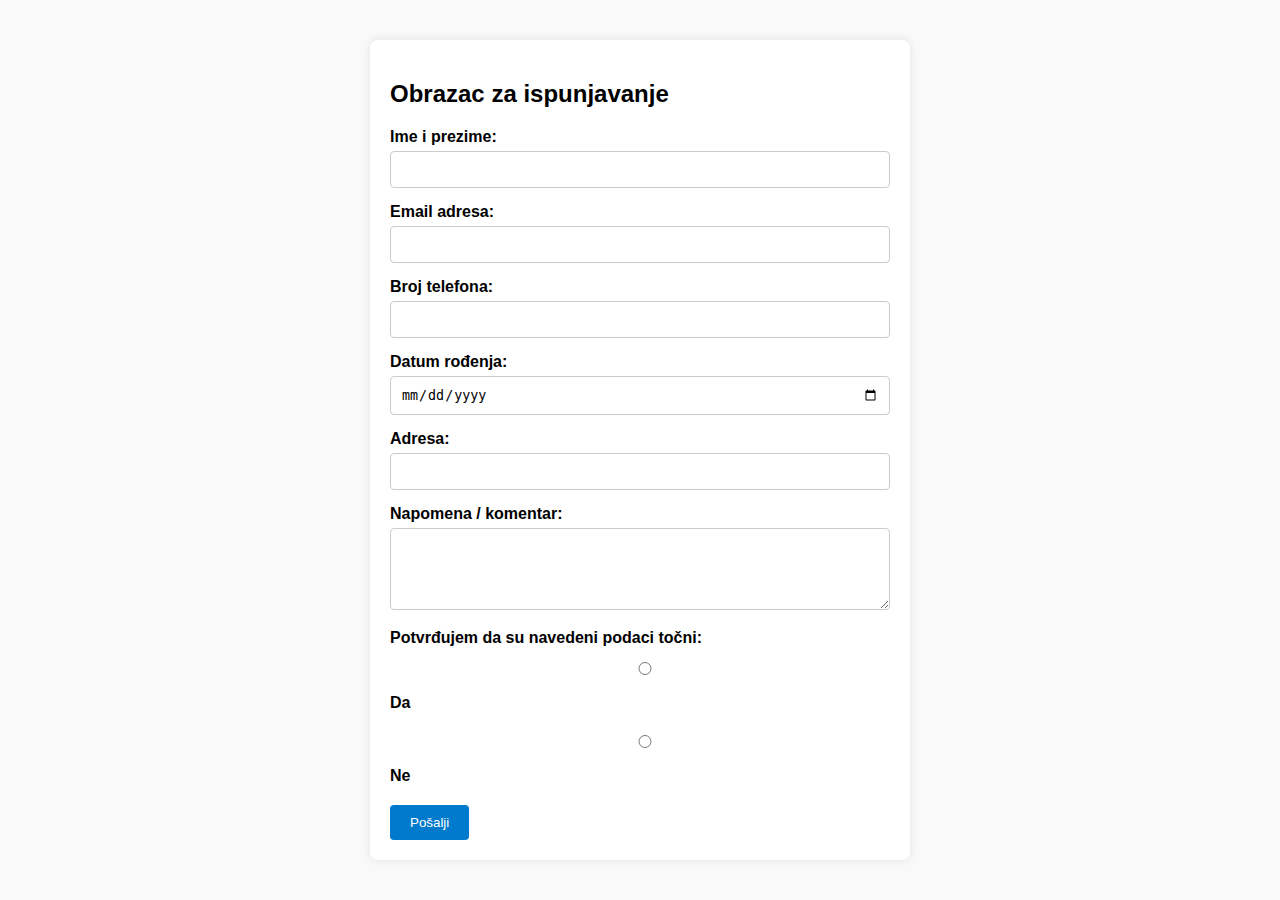
<file: obrazac.html>
<!DOCTYPE html>
<html lang="hr">
<head>
  <meta charset="UTF-8">
  <meta name="viewport" content="width=device-width, initial-scale=1">
  <title>Obrazac za ispunjavanje</title>
  <style>
    body {
      font-family: Arial, sans-serif;
      margin: 40px;
      background-color: #f9f9f9;
    }
    form {
      background-color: #fff;
      padding: 20px;
      border-radius: 8px;
      max-width: 500px;
      margin: auto;
      box-shadow: 0 0 10px rgba(0,0,0,0.1);
    }
    label {
      display: block;
      margin-top: 15px;
      font-weight: bold;
    }
    input, textarea {
      width: 100%;
      padding: 10px;
      margin-top: 5px;
      border: 1px solid #ccc;
      border-radius: 4px;
      box-sizing: border-box;
    }
    .radio-group {
      margin-top: 10px;
    }
    button {
      margin-top: 20px;
      padding: 10px 20px;
      background-color: #007acc;
      color: white;
      border: none;
      border-radius: 4px;
      cursor: pointer;
    }
    button:hover {
      background-color: #005fa3;
    }
  </style>
</head>
<body>

  <form>
    <h2>Obrazac za ispunjavanje</h2>

    <label for="ime">Ime i prezime:</label>
    <input type="text" id="ime" name="ime" required>

    <label for="email">Email adresa:</label>
    <input type="email" id="email" name="email" required>

    <label for="telefon">Broj telefona:</label>
    <input type="tel" id="telefon" name="telefon">

    <label for="datum">Datum rođenja:</label>
    <input type="date" id="datum" name="datum">

    <label for="adresa">Adresa:</label>
    <input type="text" id="adresa" name="adresa">

    <label for="napomena">Napomena / komentar:</label>
    <textarea id="napomena" name="napomena" rows="4"></textarea>

    <label>Potvrđujem da su navedeni podaci točni:</label>
    <div class="radio-group">
      <input type="radio" id="da" name="potvrda" value="da" required>
      <label for="da">Da</label><br>
      <input type="radio" id="ne" name="potvrda" value="ne">
      <label for="ne">Ne</label>
    </div>

    <button type="submit">Pošalji</button>
  </form>

</body>
</html>
</file>
